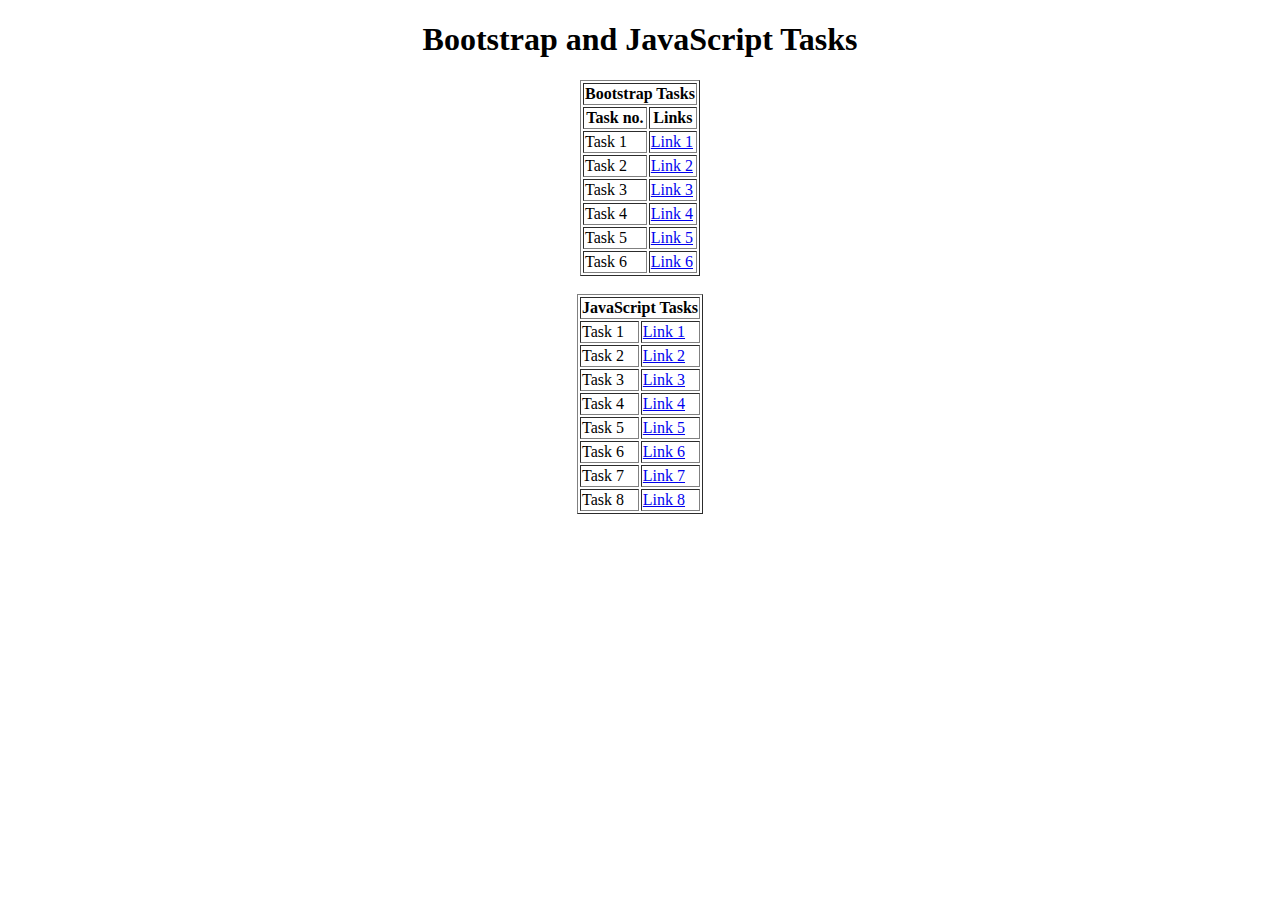
<file: index.html>
<!DOCTYPE html>
<html lang="en">

<head>
    <meta charset="utf-8">
    <meta name="viewport" content="width = device-width, initial-scale = 1">
    <title>MERN Stack - BS & JS Tasks</title>
</head>

<body>
    <center>
        <h1>Bootstrap and JavaScript Tasks</h1>
        <table border="1">
            <tr>
                <th colspan="2">Bootstrap Tasks</th>
            </tr>
            <tr>
                <th>Task no.</th>
                <th>Links</th>
            </tr>
            <tr>
                <td>Task 1</td>
                <td><a href="./BS Tasks/task1.html">Link 1</a></td>
            </tr>
            <tr>
                <td>Task 2</td>
                <td><a href="https://themewagon.github.io/builerz/">Link 2</a></td>
            </tr>
            <tr>
                <td>Task 3</td>
                <td><a href="./BS Tasks/task3.html">Link 3</a></td>
            </tr>
            <tr>
                <td>Task 4</td>
                <td><a href="./BS Tasks/task4.html">Link 4</a></td>
            </tr>
            <tr>
                <td>Task 5</td>
                <td><a href="./BS Tasks/task5.html">Link 5</a></td>
            </tr>
            <tr>
                <td>Task 6</td>
                <td><a href="./BS Tasks/task6.html">Link 6</a></td>
            </tr>
        </table>
        <br>
        <table border="1">
            <tr>
                <th colspan="2">JavaScript Tasks</th>
            </tr>
            <tr>
                <td>Task 1</td>
                <td><a href="./JS Tasks/task1.html">Link 1</a></td>
            </tr>
            <tr>
                <td>Task 2</td>
                <td><a href="./JS Tasks/task2.html">Link 2</a></td>
            </tr>
            <tr>
                <td>Task 3</td>
                <td><a href="./JS Tasks/task3.html">Link 3</a></td>
            </tr>
            <tr>
                <td>Task 4</td>
                <td><a href="./JS Tasks/task4.html">Link 4</a></td>
            </tr>
            <tr>
                <td>Task 5</td>
                <td><a href="./JS Tasks/task5.html">Link 5</a></td>
            </tr>
            <tr>
                <td>Task 6</td>
                <td><a href="./JS Tasks/task6.html">Link 6</a></td>
            </tr>
            <tr>
                <td>Task 7</td>
                <td><a href="./JS Tasks/task7.html">Link 7</a></td>
                </td>
            </tr>
            <tr>
                <td>Task 8</td>
                <td><a href="./JS Tasks/task8.html">Link 8</a></td>
            </tr>

        </table>
    </center>
</body>

</html>
</file>
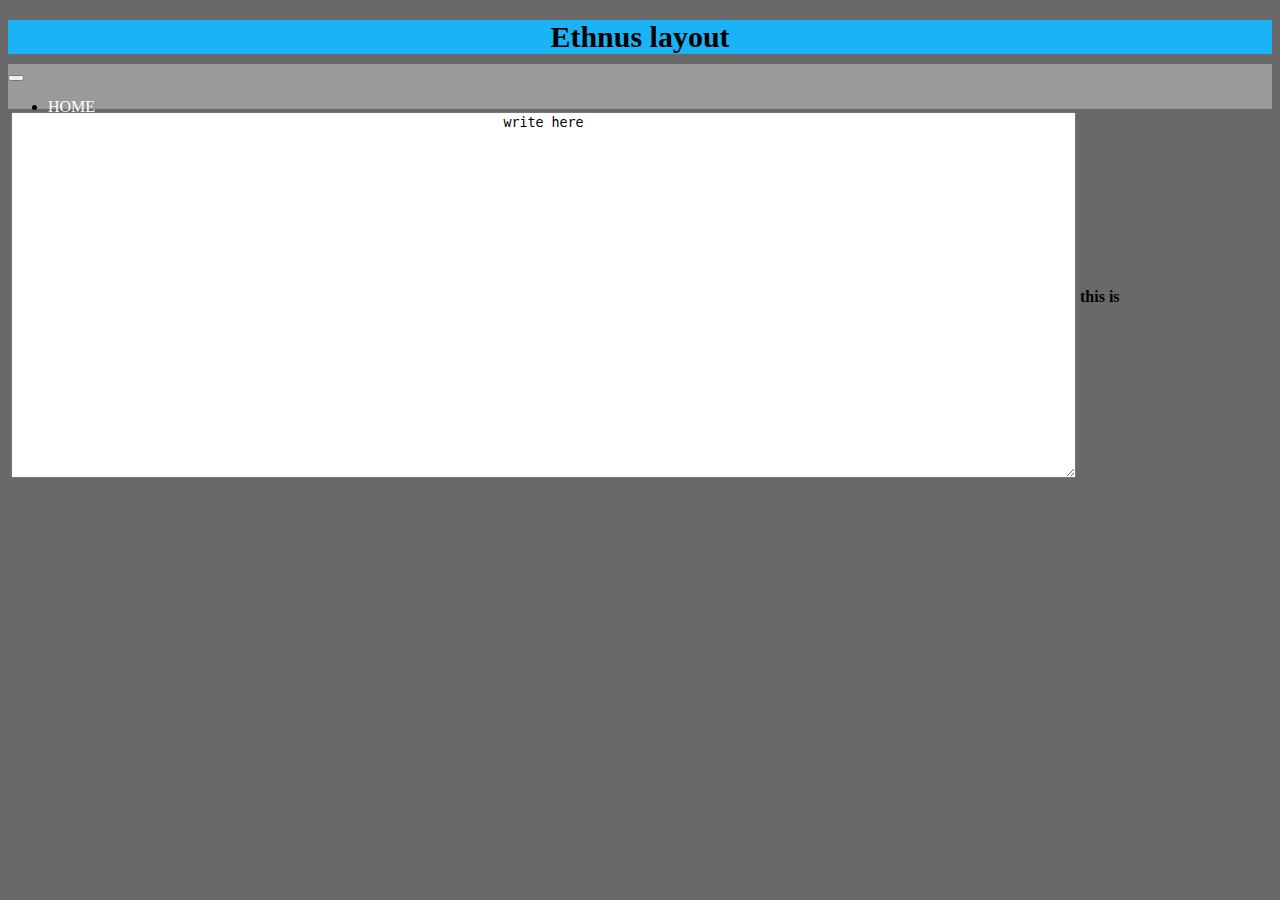
<file: BS Tasks/task1.html>
<!doctype html>
<html lang="en">

<head>
    <!-- Required meta tags -->
    <meta charset="utf-8">
    <meta name="viewport" content="width=device-width, initial-scale=1">

    <!-- Bootstrap CSS -->
    <link href="https://cdn.jsdelivr.net/npm/bootstrap@5.0.2/dist/css/bootstrap.min.css" rel="stylesheet"
        integrity="sha384-EVSTQN3/azprG1Anm3QDgpJLIm9Nao0Yz1ztcQTwFspd3yD65VohhpuuCOmLASjC" crossorigin="anonymous">

    <title>BS Task 1</title>
    <style>
        h1 {
            background-color: rgb(26, 180, 246);
            font-size: 30px;
            text-align: center;
        }
    </style>
</head>

<body style="background-color: #6a6969;">
    <h1>Ethnus layout</h1>
    <nav class="navbar navbar-expand-lg navbar-light" style="background-color: #9b9999;height: 45px;margin-top: -10px;"
        <div class="container-fluid">
        <button class="navbar-toggler" type="button" data-bs-toggle="collapse" data-bs-target="#navbarSupportedContent"
            aria-controls="navbarSupportedContent" aria-expanded="false" aria-label="Toggle navigation">
            <span class="navbar-toggler-icon"></span>
        </button>
        <div class="collapse navbar-collapse" id="navbarSupportedContent">
            <ul class="navbar-nav me-auto mb-2 mb-lg-0">
                <li class="nav-item">
                    <a class="nav-link active" aria-current="page" href="#"
                        style="color: white; font-size: 16px;">HOME</a>
                </li>
                <li class="nav-item">
                    <a class="nav-link" href="#" style="color: white; font-size: 16px;">MENU</a>
                </li>
                <li class="nav-item">
                    <a class="nav-link" href="#" style="color: white; font-size: 16px;">ABOUT</a>
                </li>
                <li class="nav-item">
                    <a class="nav-link" href="#" style="color: white; font-size: 16px;">CONTACT</a>
                </li>
                <li class="nav-item" style="padding-left: 780px;">
                    <a class="nav-link" href="#" style="color: white; font-size: 16px;">SIGN UP</a>
                </li>
                <li class="nav-item" style="padding-left: 50px;"">
                        <a class=" nav-link" href="#" style="color: white; font-size: 16px;">LOGIN</a>
                </li>
            </ul>
        </div>
        </div>
    </nav>
    <script src="https://cdn.jsdelivr.net/npm/bootstrap@5.0.2/dist/js/bootstrap.bundle.min.js"
        integrity="sha384-MrcW6ZMFYlzcLA8Nl+NtUVF0sA7MsXsP1UyJoMp4YLEuNSfAP+JcXn/tWtIaxVXM"
        crossorigin="anonymous"></script>
    <table>
        <tr>
            <td>
                <textarea name="text" id="" cols="130" rows="24" style="text-align: center;">write here</textarea>
            </td>
            <td>
                <p style="font-weight: bold;">this is</p>
            </td>
        </tr>
    </table>
</body>

</html>
</file>
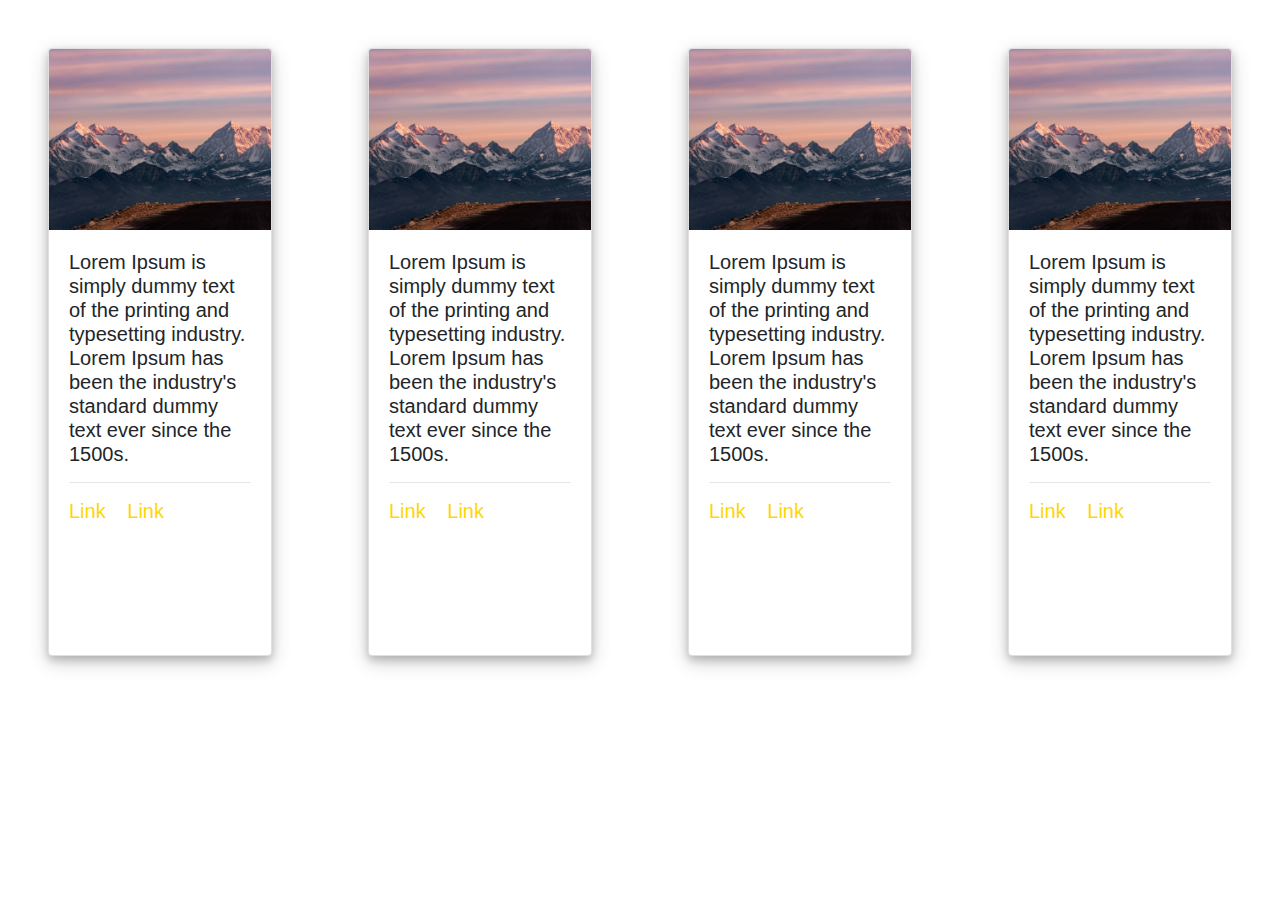
<file: BS Tasks/task4.html>
<!DOCTYPE html>
<html lang="en">

<head>
    <meta charset="utf-8">
    <meta name="viewport" content="width=device-width, initial-scale=1.0">
    <link rel="stylesheet" href="https://cdn.jsdelivr.net/npm/bootstrap@4.0.0/dist/css/bootstrap.min.css"
        integrity="sha384-Gn5384xqQ1aoWXA+058RXPxPg6fy4IWvTNh0E263XmFcJlSAwiGgFAW/dAiS6JXm" crossorigin="anonymous">
    <title>BS Task 4</title>
</head>

<body>
    <div class="d-flex flex-row">
        <div class="shadow-lg card m-5"
            style="width: 18rem; height: 38rem; box-shadow: 0 4px 8px 0 rgba(0, 0, 0, 0.2), 0 6px 20px 0 rgba(0, 0, 0, 0.19)">
            <img class="card-img-top" src="./photo_2023-09-25_00-20-29.jpg" alt="Card image cap">
            <div class="card-body">
                <h5 class="card-text ">Lorem Ipsum is simply dummy text of the printing and typesetting industry. Lorem
                    Ipsum
                    has been the industry's standard dummy text ever since the 1500s.</h5>
                <hr>
                <h5><a href="#" style="color: gold">Link</a>
                    <a href="#" style="color: gold" class="p-3">Link</a>
                </h5>
            </div>
        </div>
        <div class="shadow-lg card m-5"
            style="width: 18rem; height: 38rem; box-shadow: 0 4px 8px 0 rgba(0, 0, 0, 0.2), 0 6px 20px 0 rgba(0, 0, 0, 0.19)">
            <img class="card-img-top" src="./photo_2023-09-25_00-20-29.jpg" alt="Card image cap">
            <div class="card-body">
                <h5 class="card-text ">Lorem Ipsum is simply dummy text of the printing and typesetting industry. Lorem
                    Ipsum
                    has been the industry's standard dummy text ever since the 1500s.</h5>
                <hr>
                <h5><a href="#" style="color: gold">Link</a>
                    <a href="#" style="color: gold" class="p-3">Link</a>
                </h5>
            </div>
        </div>
        <div class="shadow-lg card m-5"
            style="width: 18rem; height: 38rem; box-shadow: 0 4px 8px 0 rgba(0, 0, 0, 0.2), 0 6px 20px 0 rgba(0, 0, 0, 0.19)">
            <img class="card-img-top" src="./photo_2023-09-25_00-20-29.jpg" alt="Card image cap">
            <div class="card-body">
                <h5 class="card-text ">Lorem Ipsum is simply dummy text of the printing and typesetting industry. Lorem
                    Ipsum
                    has been the industry's standard dummy text ever since the 1500s.</h5>
                <hr>
                <h5><a href="#" style="color: gold">Link</a>
                    <a href="#" style="color: gold" class="p-3">Link</a>
                </h5>
            </div>
        </div>
        <div class="shadow-lg card m-5"
            style="width: 18rem; height: 38rem; box-shadow: 0 4px 8px 0 rgba(0, 0, 0, 0.2), 0 6px 20px 0 rgba(0, 0, 0, 0.19)">
            <img class="card-img-top" src="./photo_2023-09-25_00-20-29.jpg" alt="Card image cap">
            <div class="card-body">
                <h5 class="card-text ">Lorem Ipsum is simply dummy text of the printing and typesetting industry. Lorem
                    Ipsum
                    has been the industry's standard dummy text ever since the 1500s.</h5>
                <hr>
                <h5><a href="#" style="color: gold">Link</a>
                    <a href="#" style="color: gold" class="p-3">Link</a>
                </h5>
            </div>
        </div>
    </div>
</body>

</html>
</file>
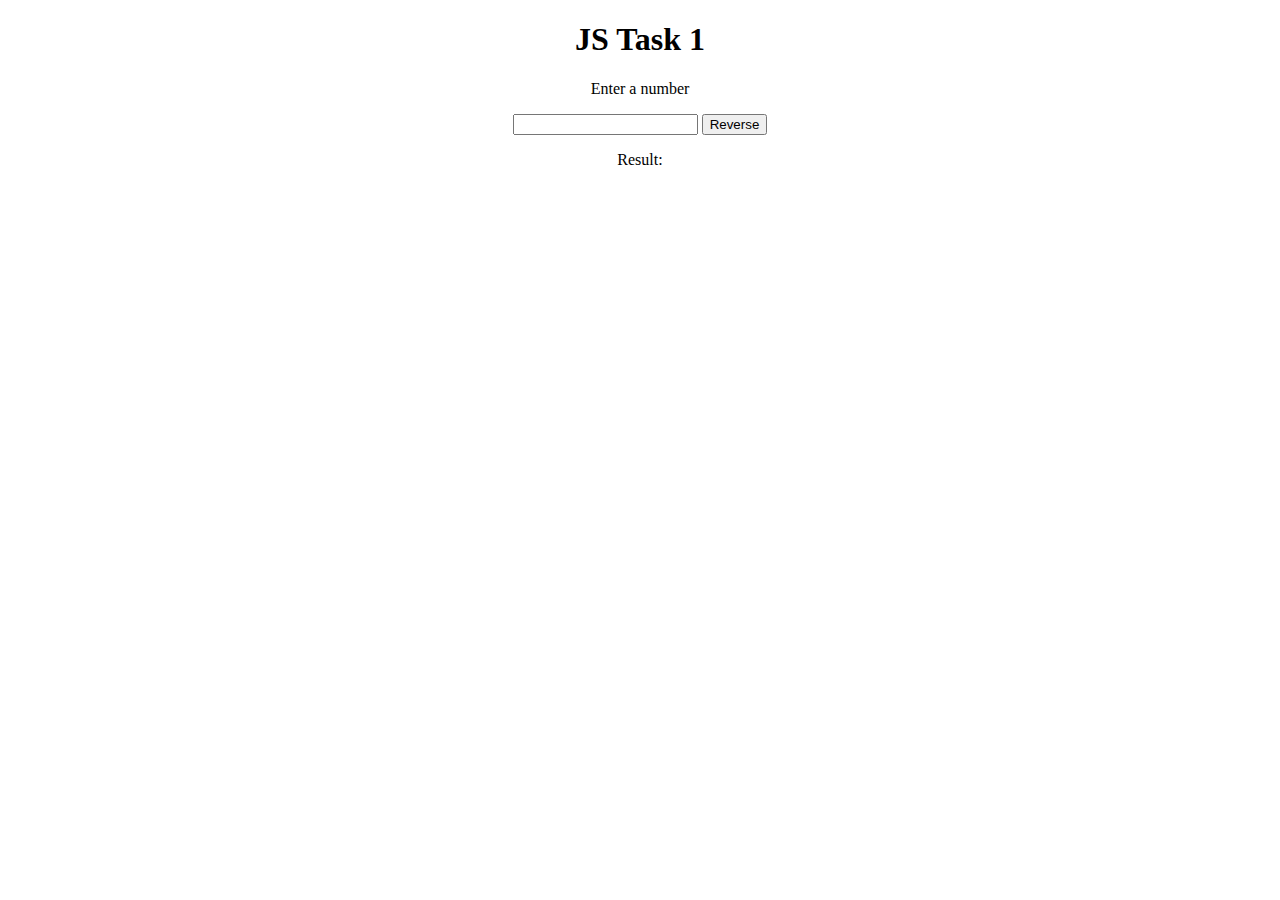
<file: JS Tasks/task1.html>
<!DOCTYPE html>
<html lang="en">

<head>
    <meta charset="utf-8">
    <title>JS Task 1</title>
    <script>
        function reverseNo(no) {
            var rev = 0;
            while (no > 0) {
                rev = rev * 10 + no % 10;
                no = Math.floor(no / 10);
            }
            document.getElementById("result").innerHTML += rev;
        }

    </script>
</head>

<body>
    <center>
        <h1>JS Task 1</h1>
        <div>
            <p>Enter a number</p>
            <input type="number" id="no" name="no">
            <input type="button" value="Reverse" onclick="reverseNo(document.getElementById('no').value)">
            <p id="result">Result: </p>
        </div>
    </center>
</body>

</html>
</file>
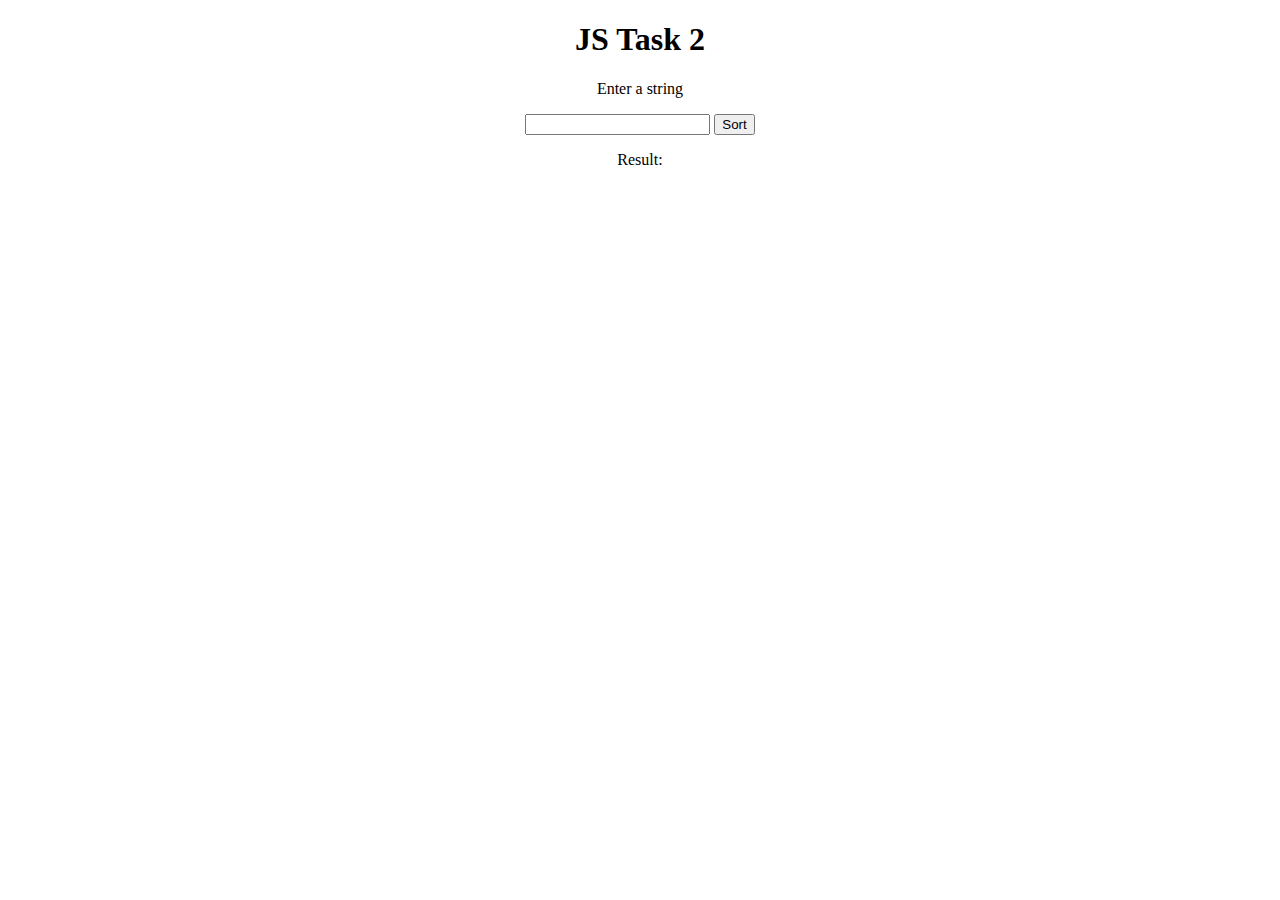
<file: JS Tasks/task2.html>
<!DOCTYPE html>
<html lang="en">

<head>
    <meta charset="utf-8">
    <title>JS Task 2</title>
    <script>
        function sortString(str) {
            var arr = str.split("");
            arr.sort();
            document.getElementById("result").innerHTML += arr.join("");
        }        
    </script>
</head>

<body>
    <center>
        <h1>JS Task 2</h1>
        <div>
            <p>Enter a string</p>
            <input type="text" id="str" name="str">
            <input type="button" value="Sort" onclick="sortString(document.getElementById('str').value)">
            <p id="result">Result: </p>
        </div>
    </center>
</body>

</html>
</file>
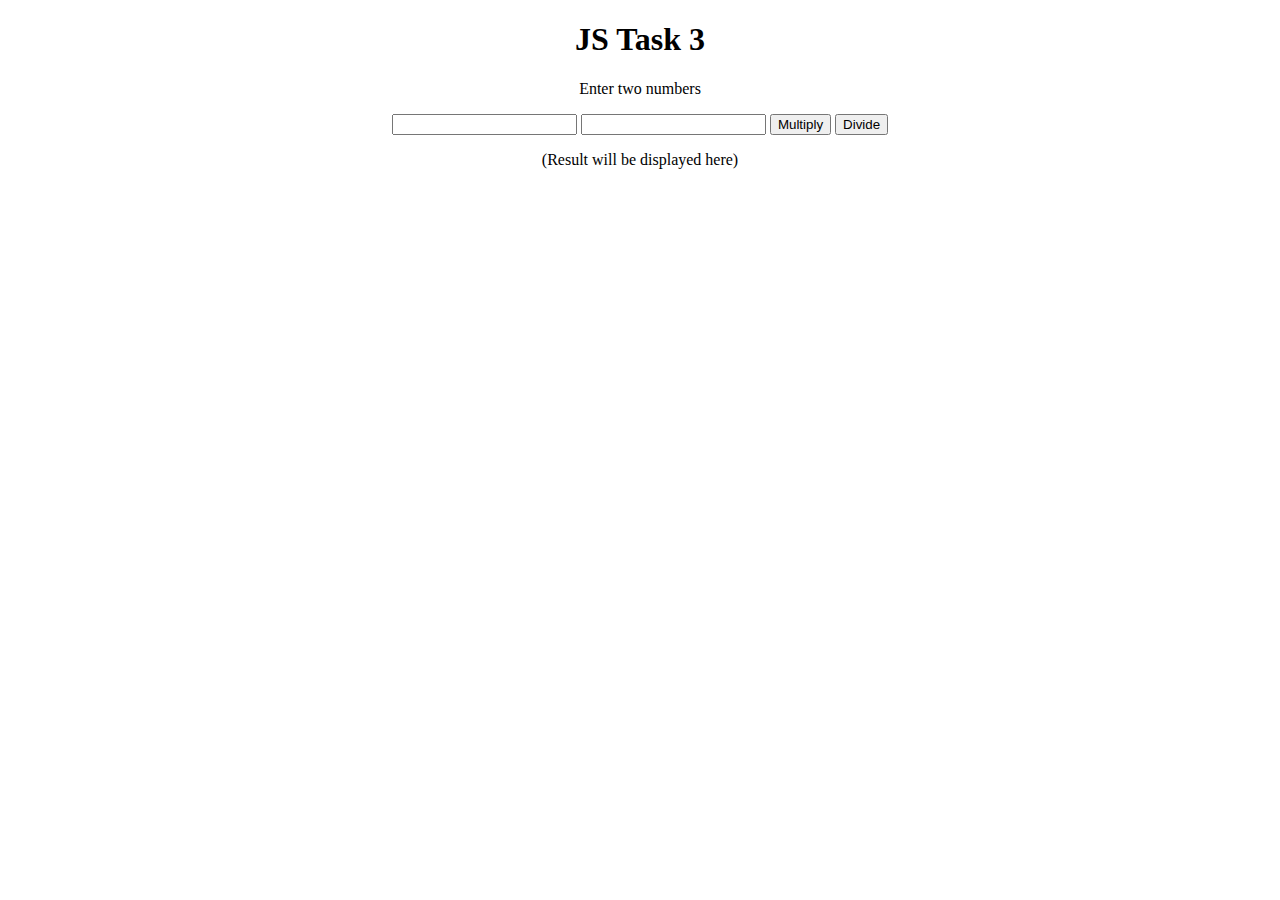
<file: JS Tasks/task3.html>
<!DOCTYPE html>
<html lang="en">

<head>
    <meta charset="utf-8">
    <title>JS Task 3</title>
    <script>
        function multiply(a, b) {
            document.getElementById("result").innerHTML = a + " * " + b + " = " + a * b;
        }
        function divide(a, b) {
            document.getElementById("result").innerHTML = a + " / " + b + " = " + a / b;
        }

    </script>
</head>

<body>
    <center>
        <h1>JS Task 3</h1>
        <div>
            <p>Enter two numbers</p>
            <input type="text" id="num1" name="num1">
            <input type="text" id="num2" name="num2">
            <input type="button" value="Multiply" onclick="multiply(document.getElementById('num1').value, document.getElementById('num2').value)">
            <input type="button" value="Divide" onclick="divide(document.getElementById('num1').value, document.getElementById('num2').value)">
            <p id="result">(Result will be displayed here)</p>
        </div>
    </center>
</body>


</html>
</file>
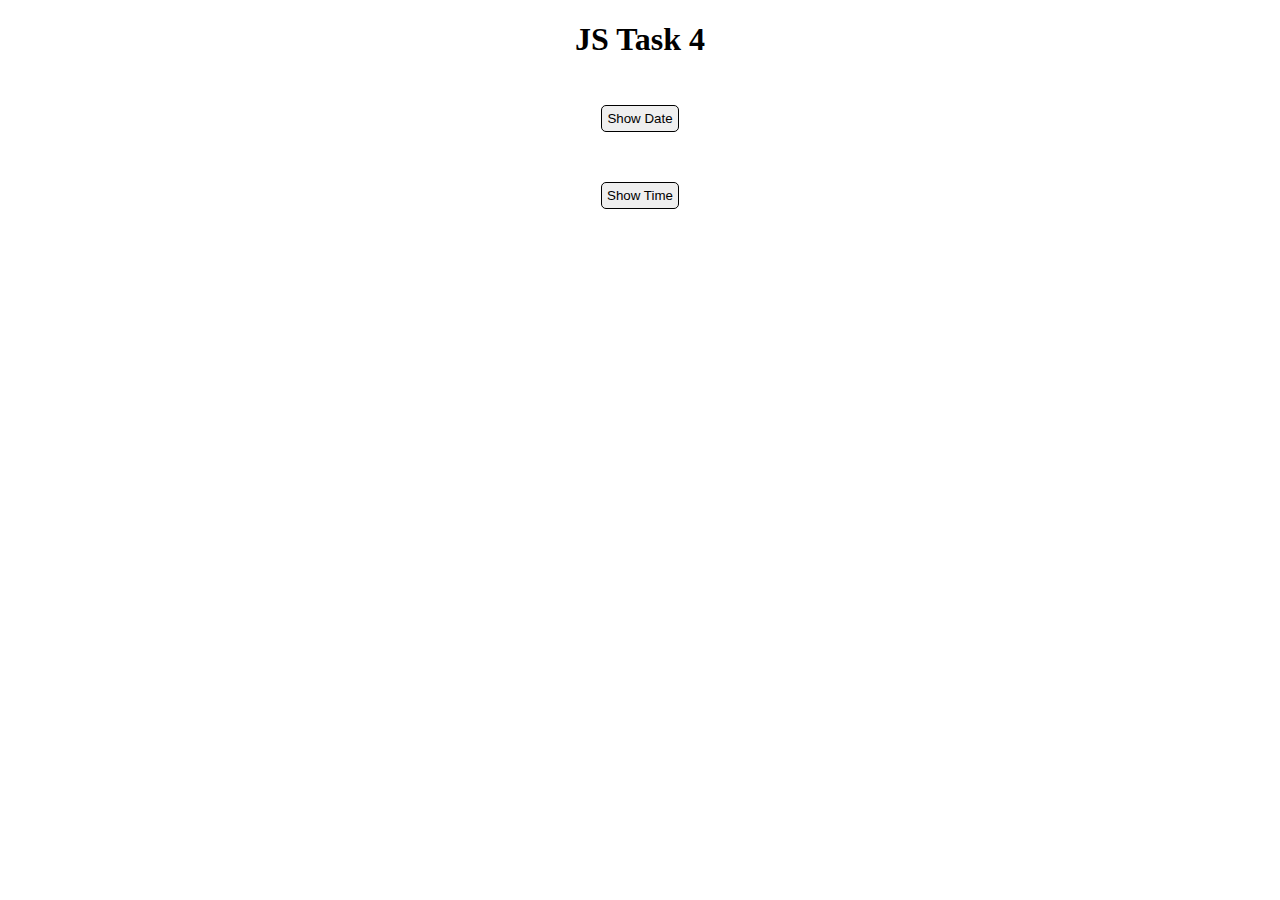
<file: JS Tasks/task4.html>
<!DOCTYPE html>
<html lang="en">

<head>
    <meta charset="utf-8">
    <title>JS Task 4</title>
    <style>
        div {
            padding: 20px;
        }
        input {
            padding: 5px;
            margin: 5px;
            border: 1px solid black;
            border-radius: 5px;
        }
    </style>
    <script>
        function showDate() {
            var d = new Date();
            document.getElementById("date").innerHTML = d.getDate() + "/" + (d.getMonth() + 1) + "/" + d.getFullYear();
        }
        function showTime() {
            var d = new Date();
            document.getElementById("time").innerHTML = d.getHours() + ":" + d.getMinutes() + ":" + d.getSeconds();
        }
    </script>
</head>
<body>
    <center>
        <h1>JS Task 4</h1>
        <div>
            <input type="button" value="Show Date" onclick="showDate()">
            <div id="date"></div>
            <input type="button" value="Show Time" onclick="showTime()">
            <div id="time"></div>
        </div>
    </center>
</body>
</html>
</file>
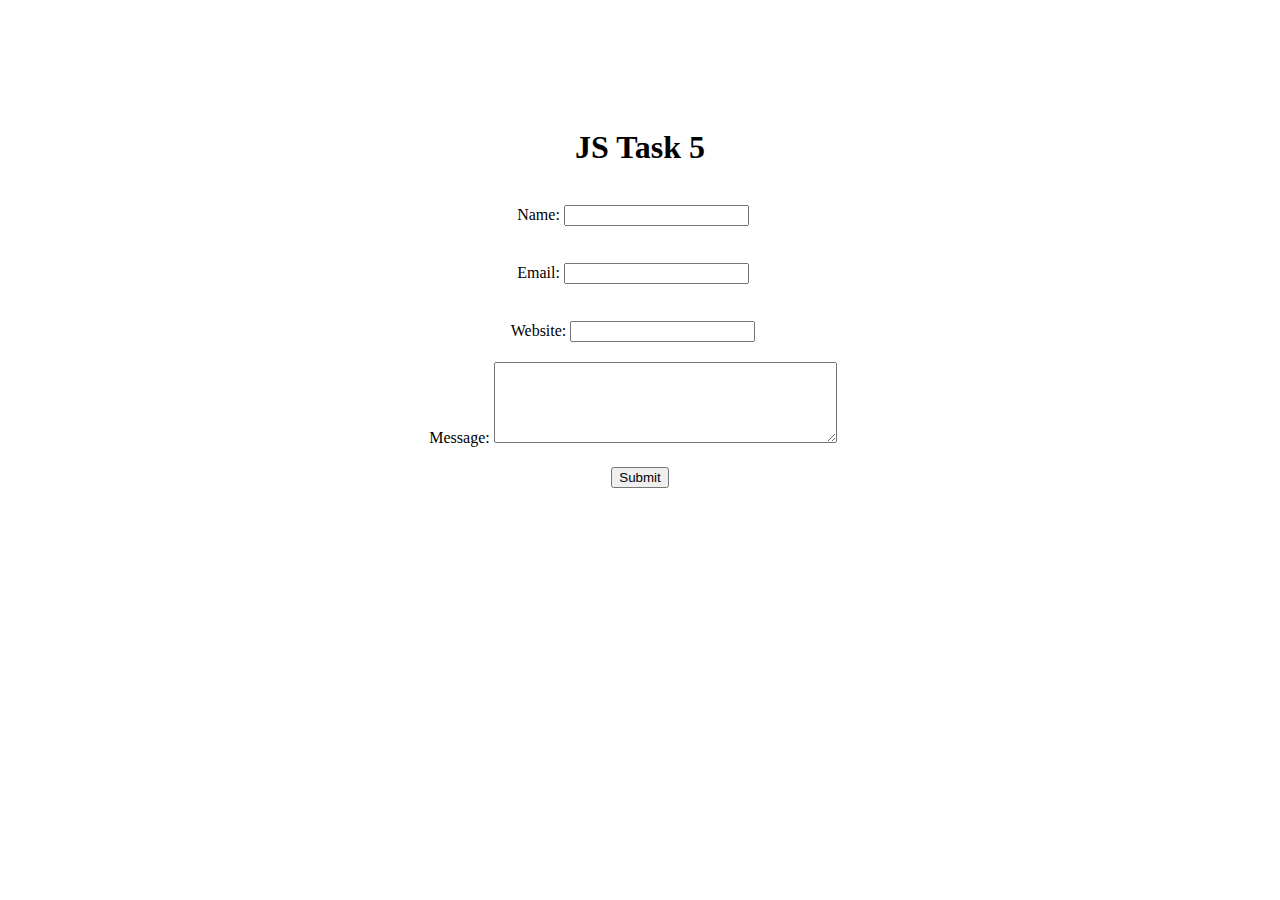
<file: JS Tasks/task5.html>
<!DOCTYPE html>
<html lang="en">

<head>
    <meta charset="utf-8">
    <title>JS Task 5</title>
    <style>
        .error {
            color: red;
            display: inline-block;
            margin-left: 10px;
        }
        .form-group {
            margin-bottom: 20px;
        }
    </style>
    <script>
        function submitForm() {
            var name = document.getElementById("name").value;
            var email = document.getElementById("email").value;
            var website = document.getElementById("website").value;
            var message = document.getElementById("message").value;

            // Reset error messages
            document.getElementById("nameError").innerHTML = "";
            document.getElementById("emailError").innerHTML = "";
            document.getElementById("websiteError").innerHTML = "";
            document.getElementById("messageError").innerHTML = "";

            var hasError = false;
            var emailPattern = /^[a-zA-Z0-9._-]+@[a-zA-Z0-9.-]+\.[a-zA-Z]{2,4}$/;

            if (name == "") {
                document.getElementById("nameError").innerHTML = "Name must be filled out";
                hasError = true;
            }
            if (email == "") {
                document.getElementById("emailError").innerHTML = "Email must be filled out";
                hasError = true;
            } else if (!email.match(emailPattern)) {
                document.getElementById("emailError").innerHTML = "Invalid email format";
                hasError = true;
            }
            if (website == "") {
                document.getElementById("websiteError").innerHTML = "Website must be filled out";
                hasError = true;
            }
            if (message == "") {
                document.getElementById("messageError").innerHTML = "Message must be filled out";
                hasError = true;
            }

            if (!hasError) {
                alert("Name: " + name + "\nEmail: " + email + "\nWebsite: " + website + "\nMessage: " + message);
            }
        }
    </script>
</head>

<body>
    <center style="padding-top: 100px;">
        <h1>JS Task 5</h1>
        <div class="form-group">
            <label for="name">Name:</label>
            <input type="text" id="name" name="name">
            <p id="nameError" class="error"></p>
        </div>
        <div class="form-group">
            <label for="email">Email:</label>
            <input type="text" id="email" name="email">
            <p id="emailError" class="error"></p>
        </div>
        <div class="form-group">
            <label for="website">Website:</label>
            <input type="text" id="website" name="website">
            <p id="websiteError" class="error"></p>
        </div>
        <div class="form-group">
            <label for="message">Message:</label>
            <textarea id="message" name="message" rows="5" cols="40"></textarea>
            <p id="messageError" class="error"></p>
        </div>
        <input type="button" value="Submit" onclick="submitForm()">
    </center>
</body>

</html>
</file>
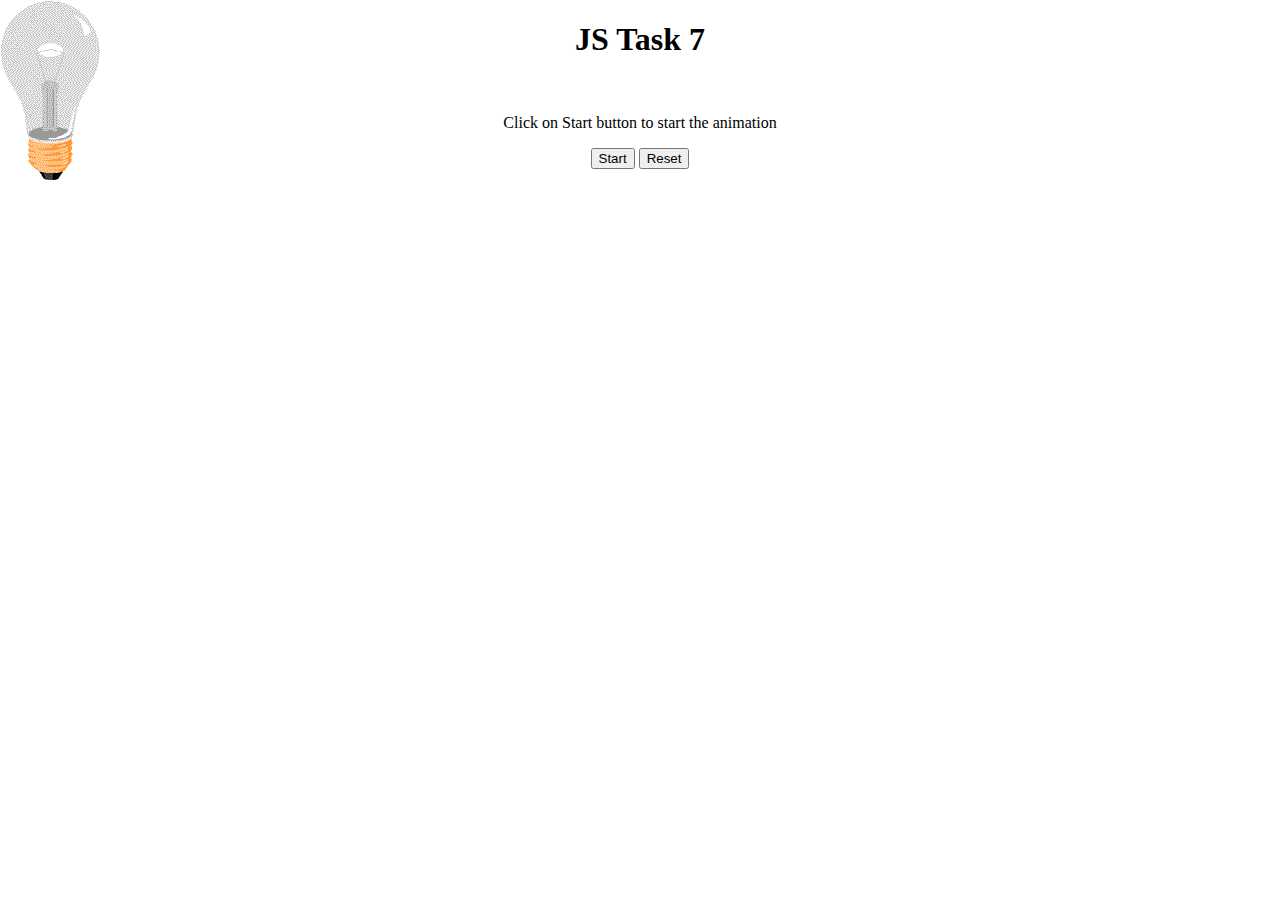
<file: JS Tasks/task7.html>
<!DOCTYPE html>
<html lang="en">

<head>
    <meta charset="utf-8">
    <title>JS Task 7</title>
    <style>
        #img {
            position: absolute;
            left: 0;
            top: 0;
        }
    </style>
</head>

<body>
    <center>
        <h1>JS Task 7</h1>
        <img id="img" src="task7.gif" width="100" height="180">
        <br>
        <p>Click on Start button to start the animation</p>
        <button onclick="start()">Start</button>
        <button onclick="reset()">Reset</button>
    </center>
    <script>
        var img = document.getElementById("img");
        var id;
        var direction = 'right'; // Initial direction

        function start() {
            reset();
            id = setInterval(move, 10);
        }

        function move() {
            var currentLeft = parseInt(img.style.left) || 0;
            var currentTop = parseInt(img.style.top) || 0;

            if (direction === 'right') {
                currentLeft += 20;
                if (currentLeft >= 1350) {
                    direction = 'down';
                }
            } else if (direction === 'down') {
                currentTop += 20;
                if (currentTop >= 400) { // Change the value as needed
                    direction = 'left';
                }
            } else if (direction === 'left') {
                currentLeft -= 20;
                if (currentLeft <= 0) {
                    direction = 'up';
                }
            } else if (direction === 'up') {
                currentTop -= 20;
                if (currentTop <= 0) {
                    direction = 'right';
                }
            }

            img.style.left = currentLeft + 'px';
            img.style.top = currentTop + 'px';
        }

        function reset() {
            img.style.left = '0px';
            img.style.top = '0px';
            direction = 'right';
            clearInterval(id);
        }
    </script>
</body>

</html>
</file>
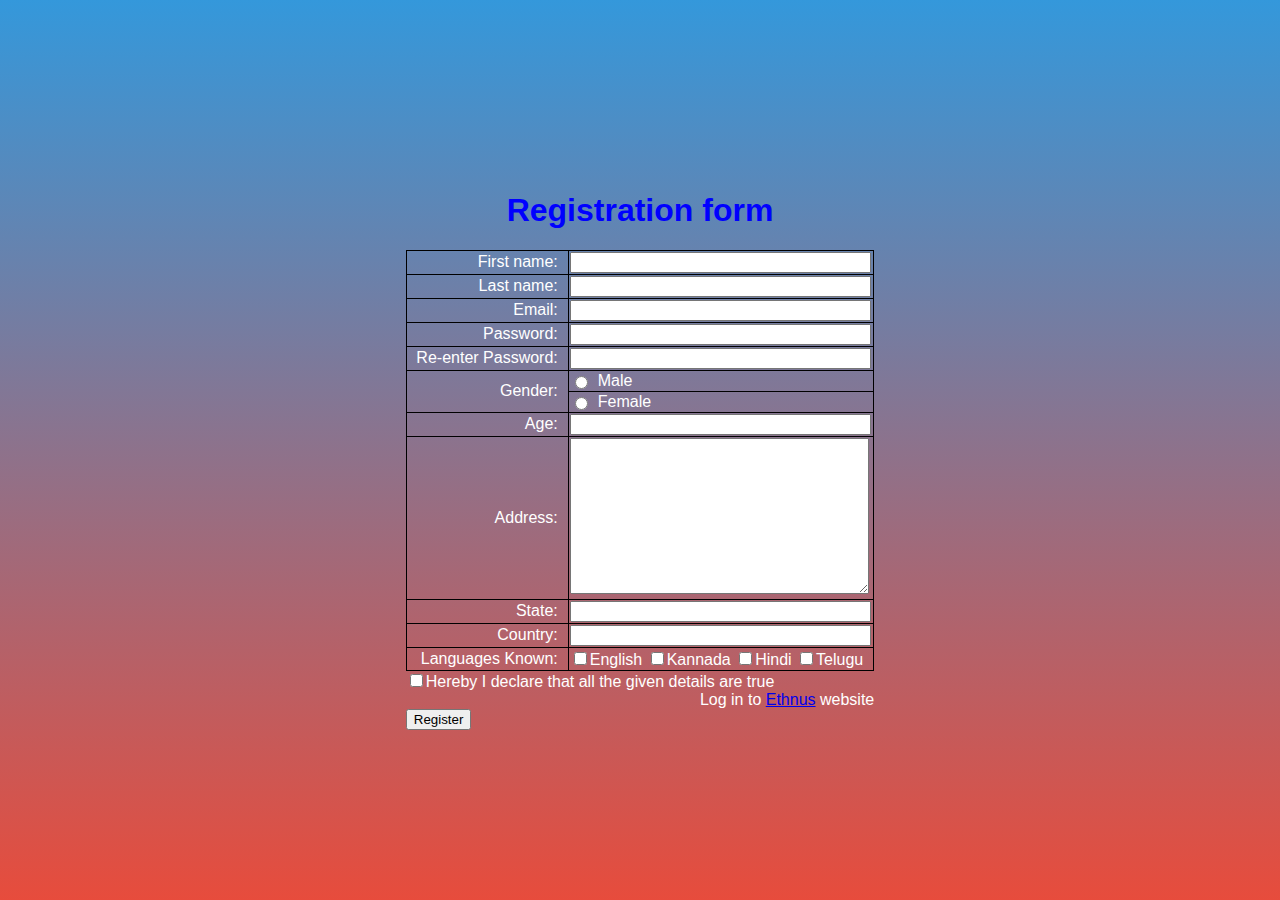
<file: JS Tasks/task8.html>
<!DOCTYPE html>
<html lang="en">

<head>
    <meta charset="UTF-8">
    <meta name="viewport" content="width=device-width, initial-scale=1.0">
    <title>JS Task 8 - Registration Form</title>
    <link rel="stylesheet" type="text/css" href="task8.css">
</head>

<body>
    <h1>Registration form</h1>
    <form>
        <table>
            <tr>
                <td><label for="firstname">First name:</label></td>
                <td><input type="text" name="firstname" required></td>
            </tr>
            <tr>
                <td><label for="lastname">Last name:</label></td>
                <td><input type="text" name="lastname" required></td>
            </tr>
            <tr>
                <td><label for="email">Email:</label></td>
                <td><input type="email" name="email" required></td>
            </tr>
            <tr>
                <td><label for="password">Password:</label></td>
                <td><input type="password" name="password" required></td>
            </tr>
            <tr>
                <td><label for="repassword">Re-enter Password:</label></td>
                <td><input type="password" name="repassword" required></td>
            </tr>
            <tr>
                <td rowspan="2"><label>Gender:</label></td>
                <td>
                    <div class="radio-group">
                        <input type="radio" name="gender" value="Male">Male
                    </div>
                </td>
            </tr>
            <tr>
                <td>
                    <div class="radio-group">
                        <input type="radio" name="gender" value="Female">Female
                    </div>
                </td>
            </tr>
            <tr>
                <td><label for="age">Age:</label></td>
                <td><input type="number" name="age" required></td>
            </tr>
            <tr>
                <td><label for="address">Address:</label></td>
                <td><textarea name="address" cols="30" rows="10" required></textarea></td>
            </tr>
            <tr>
                <td><label for="state">State:</label></td>
                <td><input type="text" name="state" required></td>
            </tr>
            <tr>
                <td><label for="country">Country:</label></td>
                <td><input type="text" name="country" required></td>
            </tr>
            <tr>
                <td><label>Languages Known:</label></td>
                <td>
                    <input type="checkbox" name="language" value="English">English
                    <input type="checkbox" name="language" value="Kannada">Kannada
                    <input type="checkbox" name="language" value="Hindi">Hindi
                    <input type="checkbox" name="language" value="Telugu">Telugu
                </td>
            </tr>
        </table>
        <input type="checkbox" name="declaration">Hereby I declare that all the given details are true
        <br>
        <span id="login-link">Log in to <a href="https://ethnus.com">Ethnus</a> website</span>
        <br>
        <input type="submit" value="Register">
    </form>
    <script src="task8.js"></script>
</body>

</html>
</file>
<file: JS Tasks/task8.css>
body {
    display: flex;
    flex-direction: column;
    justify-content: center;
    align-items: center;
    height: 100vh;
    margin: 0;
    background: linear-gradient(to bottom, #3498db, #e74c3c);
    font-family: Arial, sans-serif;
    color: white;
}

h1 {
    color: blue;
}

table {
    width: 100%;
    border: 1px solid #000;
    border-collapse: collapse;
}

table td {
    padding-right: 10px;
    border: 1px solid #000;
}

table td label {
    text-align: right;
    display: inline-block;
    width: 150px;
}

input[type="text"],
input[type="email"],
input[type="password"],
input[type="number"],
textarea {
    width: 100%;
}

.radio-group {
    display: flex;
}

.radio-group input[type="radio"] {
    margin-right: 10px;
}

#login-link {
    float: right;
}
</file>
